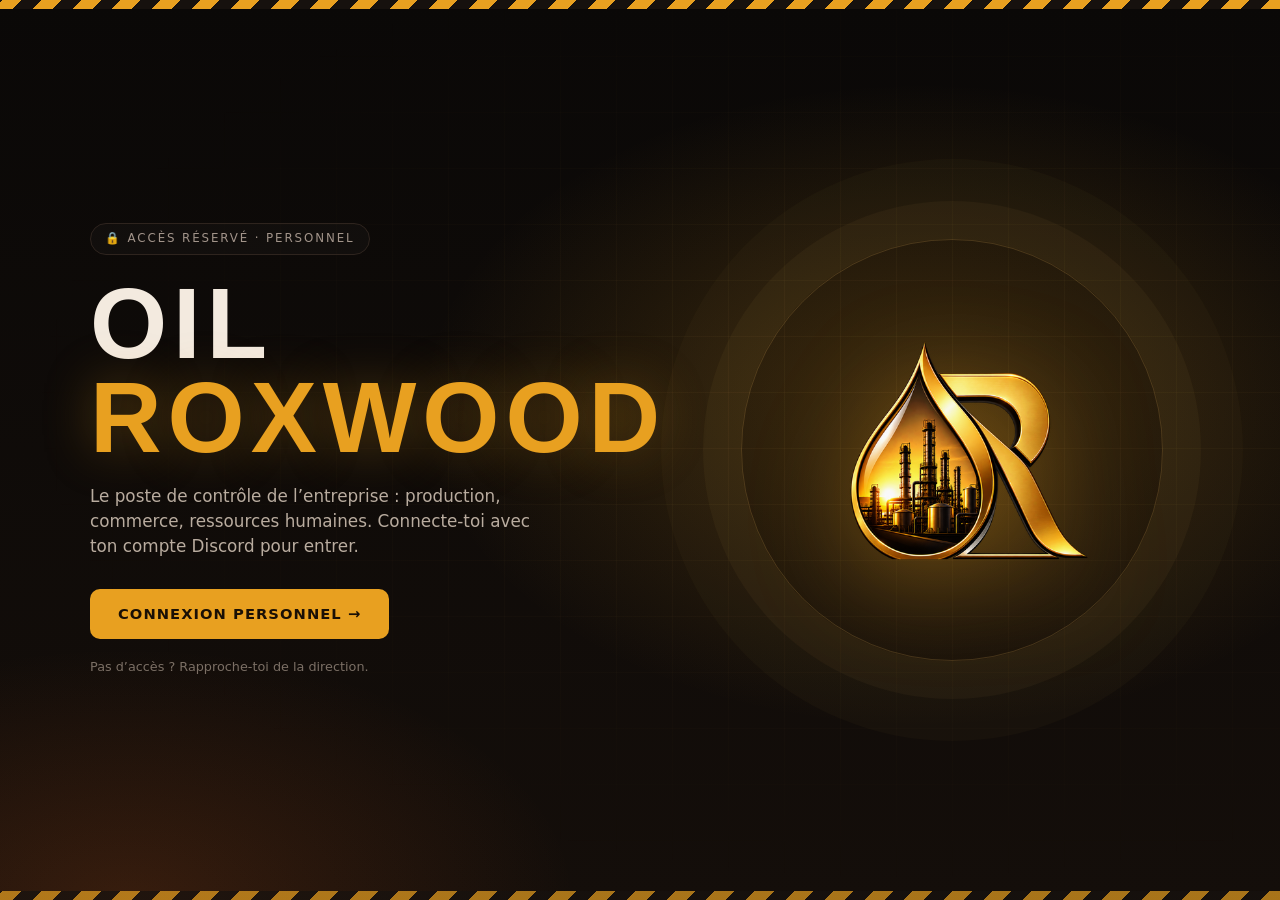
<file: index.html>
<!DOCTYPE html>
<html lang="fr">
<head>
<meta charset="UTF-8">
<meta name="viewport" content="width=device-width, initial-scale=1.0">
<title>Oil Roxwood — Accès réservé</title>
<meta name="robots" content="noindex, nofollow">
<meta name="theme-color" content="#0D0A08">
<link rel="icon" type="image/png" href="assets/favicon.png?v=2">
<link rel="apple-touch-icon" href="assets/apple-touch-icon.png?v=2">
<link rel="manifest" href="manifest.webmanifest">
<link rel="stylesheet" href="assets/roxwood-portail.css?v=1">
<style>
:root{--bg:#0D0A08;--line:#2E241E;--ink:#F3EADF;--muted:#A2948A;--gold:#E8A020;--gold2:#F7C463}
*{box-sizing:border-box;margin:0;padding:0}
html,body{height:100%}
body{color:var(--ink);font:16px/1.5 "Segoe UI",system-ui,Arial,sans-serif;overflow:hidden;position:relative;background:#0a0807}
.cond{font-family:"Bahnschrift Condensed","Arial Narrow",Impact,sans-serif;text-transform:uppercase;letter-spacing:.06em}
.btn{display:inline-flex;align-items:center;justify-content:center;gap:10px;background:var(--gold);color:#1a1005;text-decoration:none;font-weight:800;letter-spacing:.07em;text-transform:uppercase;font-size:.92rem;padding:14px 28px;border-radius:10px;transition:transform .15s,background .15s,box-shadow .15s}
.btn:hover{background:var(--gold2);transform:translateY(-2px);box-shadow:0 10px 30px rgba(232,160,32,.35)}
.btn:focus-visible{outline:2px solid var(--gold2);outline-offset:3px}
.bg{position:absolute;inset:0;background:
 radial-gradient(ellipse 60% 55% at 72% 45%,rgba(232,160,32,.22),transparent 65%),
 radial-gradient(ellipse 50% 40% at 10% 100%,rgba(240,106,32,.16),transparent 70%),
 linear-gradient(180deg,#0a0807,#140e0a)}
.grid{position:absolute;inset:0;background-image:linear-gradient(rgba(247,196,99,.05) 1px,transparent 1px),linear-gradient(90deg,rgba(247,196,99,.05) 1px,transparent 1px);background-size:56px 56px;-webkit-mask-image:radial-gradient(ellipse at 70% 45%,#000 0%,transparent 70%);mask-image:radial-gradient(ellipse at 70% 45%,#000 0%,transparent 70%)}
.stripe{position:absolute;left:0;right:0;top:0;height:9px;background:repeating-linear-gradient(-45deg,#E8A020 0 14px,#16110e 14px 28px)}
.stripe.b{top:auto;bottom:0;opacity:.7}
.wrap{position:relative;z-index:2;height:100%;display:grid;grid-template-columns:1.1fr .9fr;align-items:center;max-width:1180px;margin:0 auto;padding:0 40px;gap:40px}
.tag{display:inline-flex;gap:8px;align-items:center;padding:6px 14px;border:1px solid var(--line);border-radius:99px;color:var(--muted);font-size:.74rem;letter-spacing:.16em;text-transform:uppercase;background:rgba(255,255,255,.02)}
h1{font-size:clamp(3.2rem,8vw,6.2rem);line-height:.95;margin:22px 0 18px}
h1 b{display:block;color:var(--gold);text-shadow:0 0 50px rgba(232,160,32,.35)}
p{color:#b9ac9f;font-size:1.05rem;max-width:460px;margin-bottom:30px}
small{display:block;margin-top:18px;color:#7b6f65;font-size:.8rem}
.vis{display:grid;place-items:center;position:relative}
.vis:before{content:"";position:absolute;width:420px;height:420px;border-radius:50%;border:1px solid rgba(247,196,99,.18);box-shadow:0 0 0 38px rgba(247,196,99,.04),0 0 0 80px rgba(247,196,99,.025)}
.vis img{position:relative;width:min(340px,70%);filter:drop-shadow(0 20px 50px rgba(232,160,32,.35))}
@media(max-width:820px){.wrap{grid-template-columns:1fr;padding:0 24px;text-align:center;align-content:center;gap:10px}.vis{order:-1}.vis img{width:150px}.vis:before{display:none}p{margin-inline:auto}}
</style>
</head>
<body>
<div class="bg"></div><div class="grid"></div><div class="stripe"></div><div class="stripe b"></div>
<div class="wrap">
  <main class="txt">
    <span class="tag">🔒 Accès réservé · Personnel</span>
    <h1 class="cond">Oil<b>Roxwood</b></h1>
    <p>Le poste de contrôle de l’entreprise : production, commerce, ressources humaines. Connecte-toi avec ton compte Discord pour entrer.</p>
    <a class="btn" href="admin.html">Connexion personnel →</a>
    <small>Pas d’accès ? Rapproche-toi de la direction.</small>
  </main>
  <div class="vis"><img src="assets/logo.png?v=2" alt="Oil Roxwood"></div>
</div>
<script src="assets/roxwood-portail.js?v=1"></script>
</body>
</html>
</file>
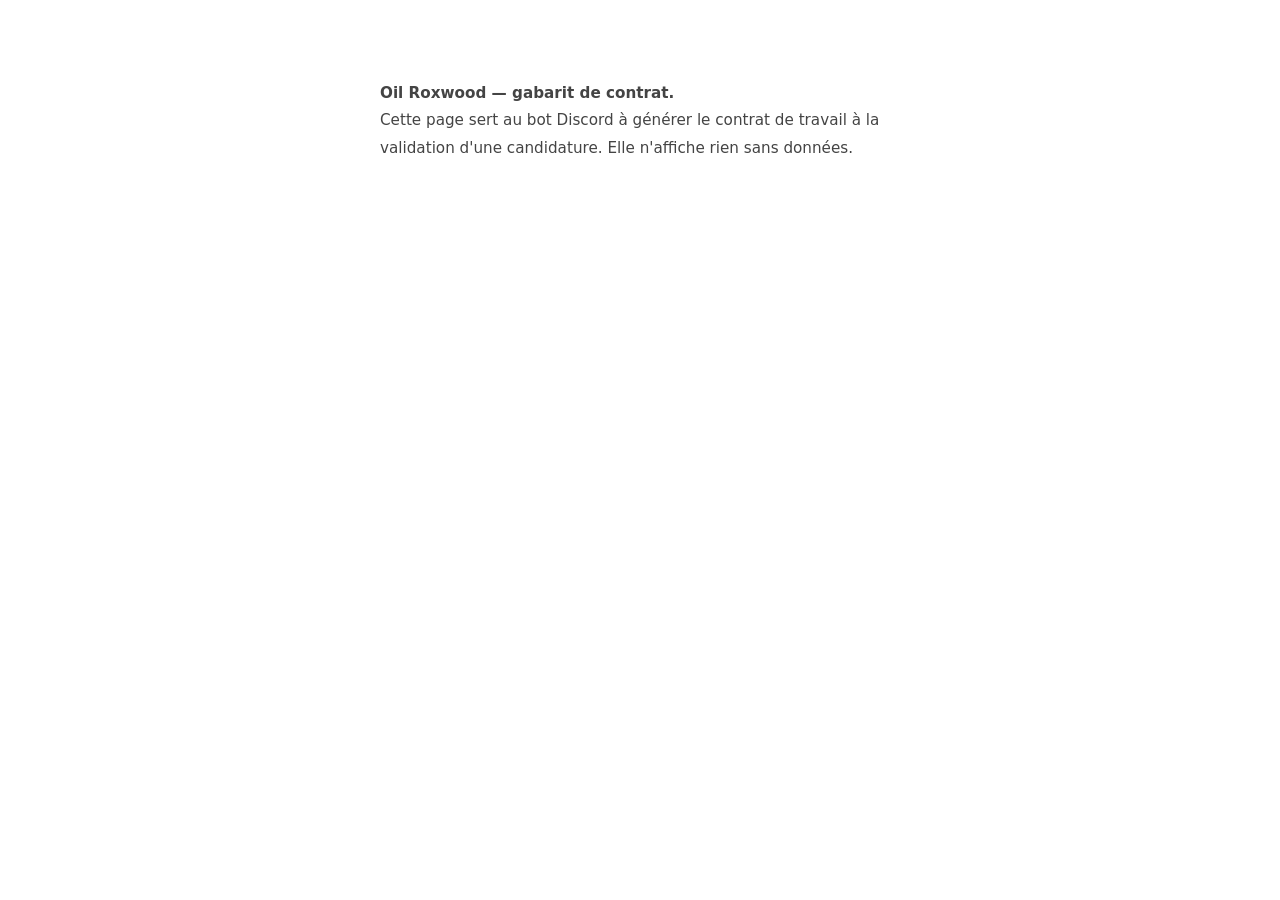
<file: contrat.html>
<!DOCTYPE html>
<html lang="fr">
<head>
<meta charset="UTF-8">
<meta name="viewport" content="width=device-width, initial-scale=1">
<meta name="robots" content="noindex">
<title>Contrat de travail — Oil Roxwood</title>
<!--
  PAGE-GABARIT POUR LE BOT (validation finale d'une candidature, commande
  interne — pas une commande Discord visible).
  Le bot lit la fiche RH qu'il vient de créer, l'encode en base64 et ouvre :
      contrat.html#<base64 de {"nom":..,"idU":..,"tel":..,"arrivee":"AAAA-MM-JJ","grade":..}>
  puis capture la page en image (Playwright) et la joint au message Discord,
  à côté du bouton de signature. Même principe que facture.html.

  Le document lui-même (modèle Wellington & Marley, 8 articles, remplissage automatique)
  vit dans assets/contrat-modele.js : c'est aussi lui que le bouton 📄 de la fiche RH
  (admin.html) appelle, donc les deux produisent un contrat identique.
-->
<link href="https://fonts.googleapis.com/css2?family=EB+Garamond:wght@400;700&family=Dancing+Script:wght@700&display=swap" rel="stylesheet">
<style>
  *{box-sizing:border-box}
  body{margin:0;background:#fff}
  .vide{max-width:560px;margin:80px auto;font-family:system-ui,sans-serif;font-size:.95rem;color:#444;line-height:1.8;padding:0 20px}
</style>
</head>
<body>
<div id="zone"><div class="vide"><b>Oil Roxwood — gabarit de contrat.</b><br>
Cette page sert au bot Discord à générer le contrat de travail à la validation d'une candidature.
Elle n'affiche rien sans données.</div></div>
<script src="assets/contrat-modele.js?v=1"></script>
<script>
(function(){
  const esc=x=>String(x==null?'':x).replace(/[<>&"]/g,c=>({'<':'&lt;','>':'&gt;','&':'&amp;','"':'&quot;'}[c]));
  let brut=location.hash.slice(1);
  if(!brut) return;
  try{
    // accepte base64 standard ET base64url ; décodage UTF-8 propre
    brut=brut.replace(/-/g,'+').replace(/_/g,'/');
    while(brut.length%4) brut+='=';
    const octets=Uint8Array.from(atob(brut),c=>c.charCodeAt(0));
    const r=JSON.parse(new TextDecoder('utf-8').decode(octets));
    document.title='Contrat de travail — '+String(r.nom||'').trim();
    document.getElementById('zone').innerHTML=window.contratModeleHTML(r);
    // le bot attend l'élément #pret ; on attend aussi les polices et les images avant de le déclarer prêt
    const fin=()=>{ const p=document.getElementById('pret'); if(p) p.setAttribute('data-pret','1'); };
    (document.fonts&&document.fonts.ready?document.fonts.ready:Promise.resolve()).then(()=>setTimeout(fin,300));
  }catch(e){
    document.getElementById('zone').innerHTML='<div class="vide" id="erreur"><b>Données illisibles.</b><br>'+esc(e.message)+'</div>';
  }
})();
</script>
</body>
</html>
</file>
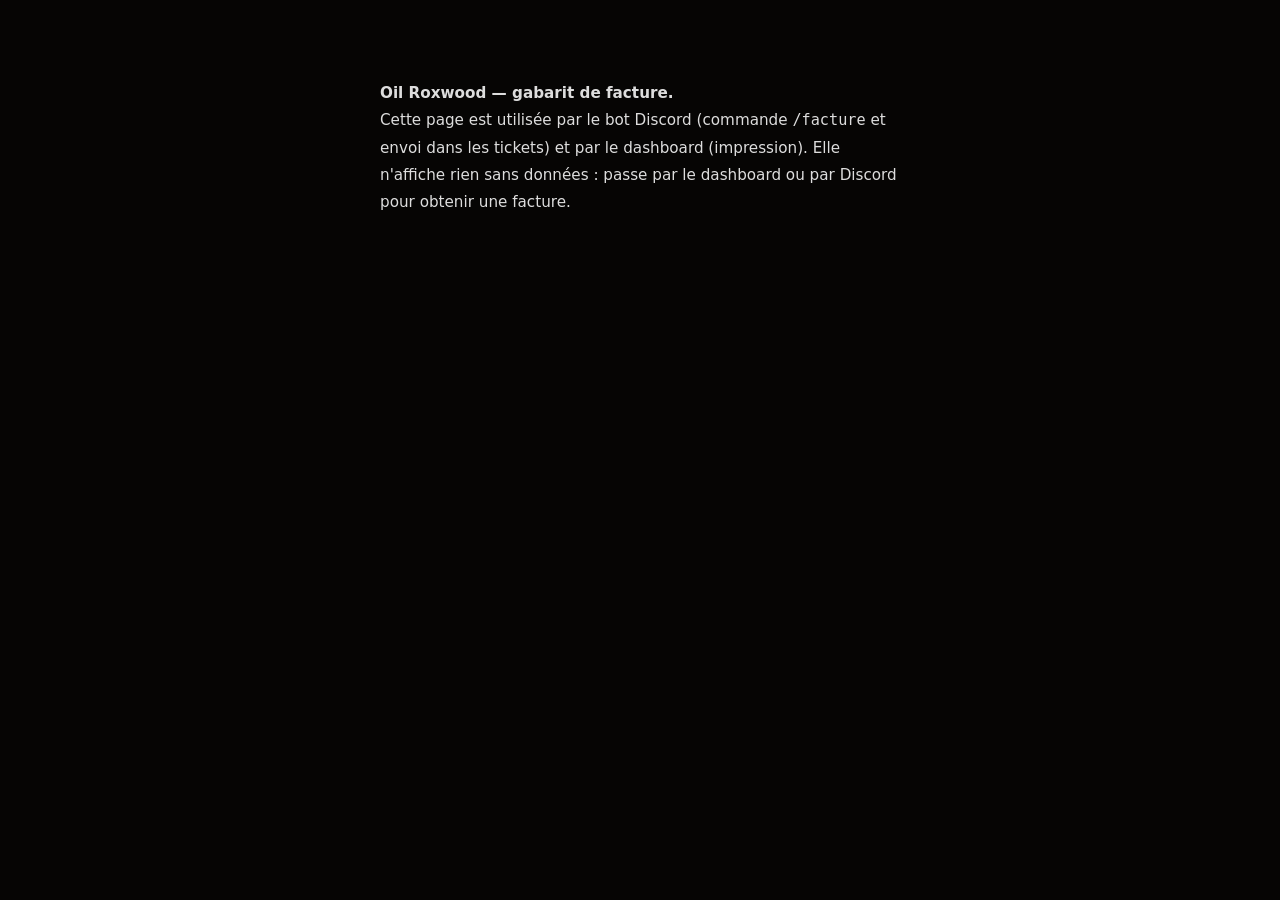
<file: facture.html>
<!DOCTYPE html>
<html lang="fr">
<head>
<meta charset="UTF-8">
<meta name="viewport" content="width=device-width, initial-scale=1">
<meta name="robots" content="noindex">
<title>Facture — Oil Roxwood</title>
<!--
  PAGE-GABARIT DE LA FACTURE — une seule source pour :
    · le bot Discord  (commande /facture et envoi dans le ticket) : il ouvre facture.html#<base64url de {"f": facture, "c": client}>
      puis en fait une image (PNG) ;
    · le dashboard    (bouton 🖨️) : il ouvre facture.html?imprimer=1#<même charge> ; la page lance l'impression d'elle-même.
  Aucune donnée n'est stockée ici : la page ne fait que dessiner ce qu'on lui donne. Sans données (#), elle explique à quoi elle sert.
  Le bot attend l'apparition de #pret (polices et images chargées) avant de la photographier.
-->
<link rel="preconnect" href="https://fonts.googleapis.com">
<link rel="preconnect" href="https://fonts.gstatic.com" crossorigin>
<link href="https://fonts.googleapis.com/css2?family=Montserrat:wght@400;500;600;700;800;900&family=Cinzel:wght@600;700;800&family=Great+Vibes&display=swap" rel="stylesheet">
<style>
  :root{
    --or:#e8b04a; --or-clair:#f9d98a; --or-fonce:#b8802a; --texte:#f4ecdd; --doux:#bdb3a2;
    --or-metal:linear-gradient(180deg,#fbe3a0 0%,#f0bd55 38%,#d8a23a 70%,#b8802a 100%);
    --fond:#060504; --carte:#0e0b07;
  }
  *{box-sizing:border-box}
  html,body{margin:0;background:var(--fond);-webkit-print-color-adjust:exact;print-color-adjust:exact}
  body{font-family:'Montserrat','Segoe UI',system-ui,sans-serif;color:var(--texte)}

  .inv{position:relative;width:860px;min-height:1290px;margin:0 auto;display:flex;flex-direction:column;overflow:hidden;
    background:radial-gradient(90% 40% at 70% 36%,#1d140a 0%,transparent 70%),linear-gradient(180deg,#0a0805 0%,#060504 50%,#090705 100%)}

  /* ---------- bandeau du haut et bande du bas : images du modèle (partie fixe de la facture) ---------- */
  .entete{display:block;width:100%;height:auto;flex:none}
  .pied{display:block;width:100%;height:auto;flex:none;margin-top:22px}

  /* ---------- titre + coordonnées ---------- */
  .titre{display:flex;justify-content:space-between;align-items:center;padding:26px 46px 4px}
  .titre h1{margin:0;font-size:64px;line-height:1;font-weight:900;letter-spacing:.015em;color:#fff;text-transform:uppercase}
  .titre .num{margin-top:10px;font-size:34px;font-weight:800;letter-spacing:.05em;color:var(--or)}
  .titre .date{margin-top:6px;font-size:17px;color:var(--texte)}
  .coords{border-left:1px solid rgba(232,176,74,.45);padding-left:30px;display:grid;gap:15px;min-width:290px}
  .coords div{display:flex;align-items:center;gap:16px;font-size:15px;line-height:1.35}
  .ico{flex:none;width:30px;height:30px;stroke:var(--or);fill:none;stroke-width:1.6;stroke-linecap:round;stroke-linejoin:round}

  /* ---------- facturé à ---------- */
  .client{margin:18px 38px 0;display:flex;align-items:center;gap:22px;padding:14px 26px;border-radius:16px;
    border:1.5px solid var(--or);background:linear-gradient(135deg,#120e08,#0a0805)}
  .avatar{flex:none;width:62px;height:62px;border-radius:50%;background:var(--or-metal);display:grid;place-items:center}
  .avatar svg{width:38px;height:38px;fill:#1a1206}
  .client .sep{width:1px;align-self:stretch;background:rgba(232,176,74,.4)}
  .client .qui{display:grid;gap:3px;font-size:15px;color:var(--texte)}
  .client .qui small{font-size:12.5px;font-weight:800;letter-spacing:.08em;color:var(--or);text-transform:uppercase}
  .client .qui b{font-size:21px;font-weight:700;color:#fff}
  .client .qui span{color:var(--doux);font-size:13.5px}

  /* ---------- tableau ---------- */
  .tab{margin:20px 38px 0;border-radius:12px;overflow:hidden;border:1px solid var(--or-fonce)}
  table{width:100%;border-collapse:collapse;font-size:14.5px}
  thead th{background:var(--or-metal);color:#2a1a06;padding:12px 10px;text-align:center;font-size:13px;font-weight:800;letter-spacing:.03em;text-transform:uppercase}
  tbody td{background:#fff;color:#1e1a14;padding:13px 10px;text-align:center;border-left:1px solid #e6dcc8}
  tbody td:first-child{border-left:0}
  tbody td.ttc{font-weight:800;color:#c4811a;font-size:17px}
  tbody tr+tr td{border-top:1px solid #e6dcc8}
  tbody td.desc{text-align:center}

  /* ---------- totaux + décor ---------- */
  .mid{display:flex;margin:20px 36px 0 0;align-items:stretch;min-height:230px}
  .deco{position:relative;flex:1;overflow:hidden}
  .deco img{position:absolute;inset:0;width:100%;height:100%;object-fit:cover;object-position:0 100%}
  .deco::after{content:"";position:absolute;inset:0;background:linear-gradient(180deg,#080604 0,rgba(8,6,4,0) 26%),linear-gradient(90deg,rgba(8,6,4,0) 62%,#080604 100%)}
  .tot{width:416px;flex:none;border:1.5px solid var(--or);border-radius:16px;overflow:hidden;background:linear-gradient(145deg,#120e08,#0a0805);align-self:flex-start;position:relative;z-index:2;box-shadow:0 10px 40px rgba(0,0,0,.6)}
  .tot .l{display:flex;justify-content:space-between;align-items:center;padding:13px 24px;font-size:16px;border-bottom:1px solid rgba(232,176,74,.35)}
  .tot .l span:last-child{font-weight:500}
  .tot .ttc{display:flex;justify-content:space-between;align-items:center;padding:16px 24px;background:var(--or-metal);color:#1a1206;border-bottom:0}
  .tot .ttc span:first-child{font-size:18px;font-weight:700}
  .tot .ttc span:last-child{font-size:30px;font-weight:900}

  .postop{margin:22px 38px 0;display:flex;align-items:center;gap:16px;padding:14px 22px;border-radius:12px;border:1px solid var(--or-fonce);background:#120e08;font-size:14px}
  .postop img{height:44px}
  .postop small{display:block;margin-top:2px;color:var(--doux);font-size:12px}

  /* ---------- infos + signature ---------- */
  .infos{margin:auto 38px 0;padding-top:24px;display:flex;align-items:stretch}
  .info{flex:1;display:flex;flex-direction:column;gap:10px;align-items:flex-start;padding:0 16px;border-left:1px solid rgba(232,176,74,.3);font-size:12px;line-height:1.45;color:var(--doux)}
  .info:first-child{padding-left:0;border-left:0}
  .info .rond{flex:none;width:52px;height:52px;border-radius:50%;border:1.5px solid var(--or);display:grid;place-items:center}
  .info .rond .ico{width:26px;height:26px}
  .info b{display:block;margin-bottom:3px;color:#fff;font-size:13px}
  .sig{flex:none;width:236px;padding:0 0 0 20px;border-left:1px solid rgba(232,176,74,.3);font-size:13px;color:var(--texte)}
  .sig .script{display:block;margin:4px 0 0;font-family:'Great Vibes','Segoe Script','Brush Script MT',cursive;font-size:40px;line-height:1.1;color:var(--or);transform:rotate(-4deg);transform-origin:left}
  .sig .ligne{margin-top:4px;padding-top:7px;border-top:1px solid var(--or);color:var(--texte);text-align:center;font-size:13px}

  .vide{max-width:560px;margin:80px auto;font-size:.95rem;color:#ddd;line-height:1.8;padding:0 20px;font-family:'Segoe UI',system-ui,sans-serif}

  /* ---------- impression : A4 pleine page, sans marges ---------- */
  @page{size:A4;margin:0}
  @media print{ html,body{background:var(--fond)} }
</style>
</head>
<body>
<div id="zone"><div class="vide"><b>Oil Roxwood — gabarit de facture.</b><br>
Cette page est utilisée par le bot Discord (commande <code>/facture</code> et envoi dans les tickets) et par le dashboard
(impression). Elle n'affiche rien sans données : passe par le dashboard ou par Discord pour obtenir une facture.</div></div>
<script>
(function(){
  const SOCIETE={nom:'OIL ROXWOOD',tel:'986',rib:'20076',lieu:'Roxwood County — San Andreas'};
  const esc=x=>String(x==null?'':x).replace(/[<>&"]/g,c=>({'<':'&lt;','>':'&gt;','&':'&amp;','"':'&quot;'}[c]));
  const nn=x=>{const v=parseFloat(x);return isNaN(v)?0:v;};
  const fmt=n=>Number(n||0).toLocaleString('fr-FR');
  const frDate=d=>{const t=new Date(d);return isNaN(t)?esc(d):t.toLocaleDateString('fr-FR',{day:'2-digit',month:'2-digit',year:'numeric'});};

  const I={ // icônes en traits fins
    pin:'<svg class="ico" viewBox="0 0 24 24"><path d="M12 21s-7-6.2-7-11.2A7 7 0 0 1 19 9.8C19 14.8 12 21 12 21z"/><circle cx="12" cy="9.8" r="2.6"/></svg>',
    tel:'<svg class="ico" viewBox="0 0 24 24"><path d="M5 4h3.5l1.8 4.6-2.2 1.4a11 11 0 0 0 5.9 5.9l1.4-2.2L20 15.5V19a2 2 0 0 1-2.2 2A16 16 0 0 1 3 6.2 2 2 0 0 1 5 4z"/></svg>',
    banque:'<svg class="ico" viewBox="0 0 24 24"><path d="M3 9.5 12 4l9 5.5M5 10v8M9.5 10v8M14.5 10v8M19 10v8M3 20h18M3 9.5h18"/></svg>',
    doc:'<svg class="ico" viewBox="0 0 24 24"><path d="M6 3h8l4 4v14H6z"/><path d="M14 3v4h4M9 12h6M9 15.5h6M9 8.5h3"/></svg>',
    carte:'<svg class="ico" viewBox="0 0 24 24"><rect x="3" y="6" width="18" height="12" rx="2"/><path d="M3 10.5h18M6.5 15h4"/></svg>',
    camion:'<svg class="ico" viewBox="0 0 24 24"><path d="M3 7h11v9H3zM14 10h4l3 3v3h-7z"/><circle cx="7" cy="17.5" r="1.8"/><circle cx="17" cy="17.5" r="1.8"/></svg>'
  };

  let brut=location.hash.slice(1);
  if(!brut) return;
  const imprimer=/(^|[?&])imprimer/.test(location.search);
  try{
    // accepte base64 standard ET base64url ; décodage UTF-8 propre
    brut=brut.replace(/-/g,'+').replace(/_/g,'/');
    while(brut.length%4) brut+='=';
    const octets=Uint8Array.from(atob(brut),c=>c.charCodeAt(0));
    const {f,c}=JSON.parse(new TextDecoder('utf-8').decode(octets));
    const cl=c||{adresse:'',tel:'',rib:''};
    let lignes=(f.lignes||[]).filter(l=>nn(l.qte)>0||nn(l.ht)>0);
    if(!lignes.length) lignes=(f.lignes||[]);
    const totHT=nn(f.ht)||lignes.reduce((a,l)=>a+nn(l.ht),0);
    const totTTC=nn(f.ttc)||lignes.reduce((a,l)=>a+nn(l.ttc),0);
    const poids=nn(f.poids)||lignes.reduce((a,l)=>a+nn(l.qte),0)*2;
    const taux=[...new Set(lignes.map(l=>(nn(l.tva)*100).toFixed(0)))];
    const libTva='Montant TVA'+(taux.length===1?' ('+taux[0]+' %)':'');
    document.title='Facture n°'+f.num+' — Oil Roxwood';

    const coordClient=[cl.tel?'Tél : '+esc(cl.tel):'',cl.rib?'RIB : '+esc(cl.rib):''].filter(Boolean).join(' · ');
    const lignesHTML=lignes.map(l=>`<tr>
      <td>${esc(l.ref||'—')}</td><td class="desc">${esc(l.desc)}</td><td>${fmt(nn(l.qte))}</td><td>${fmt(l.pu)} $</td>
      <td>${fmt(Math.round(nn(l.ht)))} $</td><td>${(nn(l.tva)*100).toFixed(0)} %</td><td class="ttc">${fmt(Math.round(nn(l.ttc)))} $</td></tr>`).join('')
      +(f.offert?`<tr><td>OFFERT</td><td class="desc">Bidons d'essence offerts</td><td>${esc(f.offert)}</td><td>0 $</td><td>0 $</td><td>—</td><td class="ttc">0 $</td></tr>`:'');

    document.getElementById('zone').innerHTML=`<div class="inv">
      <img class="entete" src="assets/facture-entete.jpg" alt="Oil Roxwood — Roxwood County, San Andreas">

      <div class="titre">
        <div><h1>Facture</h1><div class="num">N° ${esc(f.num)}</div><div class="date">Date : ${frDate(f.date)}</div></div>
        <div class="coords">
          <div>${I.pin}<span>Roxwood County<br>San Andreas</span></div>
          <div>${I.tel}<span>+ ${esc(SOCIETE.tel)}</span></div>
          <div>${I.banque}<span>RIB : ${esc(SOCIETE.rib)}</span></div>
        </div>
      </div>

      <div class="client">
        <div class="avatar"><svg viewBox="0 0 24 24"><circle cx="12" cy="8" r="4.2"/><path d="M4 21c0-4.4 3.6-7 8-7s8 2.6 8 7z"/></svg></div>
        <div class="sep"></div>
        <div class="qui"><small>Facturé à :</small><b>${esc(f.client)}</b>${cl.adresse?`<span>${esc(cl.adresse)}</span>`:''}${coordClient?`<span>${coordClient}</span>`:''}</div>
      </div>

      <div class="tab"><table>
        <thead><tr><th>Référence</th><th>Description</th><th>Qté</th><th>PU HT</th><th>Total HT</th><th>TVA</th><th>Total TTC</th></tr></thead>
        <tbody>${lignesHTML}</tbody>
      </table></div>

      <div class="mid">
        <div class="deco"><img src="assets/facture-nuit.jpg" alt=""></div>
        <div class="tot">
          <div class="l"><span>Total Hors Taxes</span><span>${fmt(Math.round(totHT))} $</span></div>
          <div class="l"><span>${libTva}</span><span>${fmt(Math.round(totTTC-totHT))} $</span></div>
          ${poids?`<div class="l"><span>Poids total de la livraison</span><span>${fmt(poids)} kg</span></div>`:''}
          <div class="l ttc"><span>Total TTC en Dollars</span><span>${fmt(Math.round(totTTC))} $</span></div>
        </div>
      </div>

      ${f.postop?`<div class="postop"><img src="assets/postop.png" alt="Post OP"><span><b>Livraison assurée par Post OP</b><small>Service de livraison partenaire — sans frais supplémentaires.</small></span></div>`:''}

      <div class="infos">
        <div class="info"><span class="rond">${I.doc}</span><span><b>Conditions de paiement</b>Paiement à réception de la facture.</span></div>
        <div class="info"><span class="rond">${I.carte}</span><span><b>Modes acceptés</b>Virement bancaire, TPE.</span></div>
        <div class="info"><span class="rond">${I.camion}</span><span><b>Dossier suivi par</b>${esc(f.emetteur||'Service commercial')}</span></div>
        <div class="sig">Pour OIL Roxwood,<br>La Direction<span class="script">Stella Collins</span><div class="ligne">Stella Collins — Patron</div></div>
      </div>

      <img class="pied" src="assets/facture-pied.jpg" alt="Oil Roxwood — Merci de votre confiance">
    </div>`;

    // « prêt » = polices ET images chargées : c'est ce que le bot attend avant de photographier la page,
    // et ce que l'impression attend avant de s'ouvrir.
    const inv=document.querySelector('#zone .inv');
    const images=[...inv.querySelectorAll('img')].map(i=>i.complete?Promise.resolve():new Promise(r=>{i.onload=i.onerror=r;}));
    const polices=document.fonts&&document.fonts.ready?document.fonts.ready:Promise.resolve();
    // impression : la facture est réduite pour tenir sur UNE page A4 (793 x 1122 px à 96 dpi) ; si elle est vraiment
    // très longue, elle déborde sur une deuxième page plutôt que de devenir illisible.
    const A4L=790, A4H=1108;                                  // un peu moins que 793 x 1122 : marge contre les arrondis du navigateur
    window.addEventListener('beforeprint',()=>{
      inv.style.zoom=''; inv.style.minHeight='';
      const h=inv.offsetHeight, w=inv.offsetWidth;
      const z=Math.max(.62,Math.min(A4L/w,A4H/h));
      inv.style.zoom=z; inv.style.minHeight=Math.floor(A4H/z)+'px';
    });
    window.addEventListener('afterprint',()=>{ inv.style.zoom=''; inv.style.minHeight=''; });
    Promise.race([Promise.all([polices,...images]),new Promise(r=>setTimeout(r,6000))]).then(()=>{
      inv.id='pret';
      if(imprimer) setTimeout(()=>window.print(),350);
    });
  }catch(e){
    document.getElementById('zone').innerHTML='<div class="vide" id="erreur"><b>Données illisibles.</b><br>'+esc(e.message)+'</div>';
  }
})();
</script>
</body>
</html>
</file>
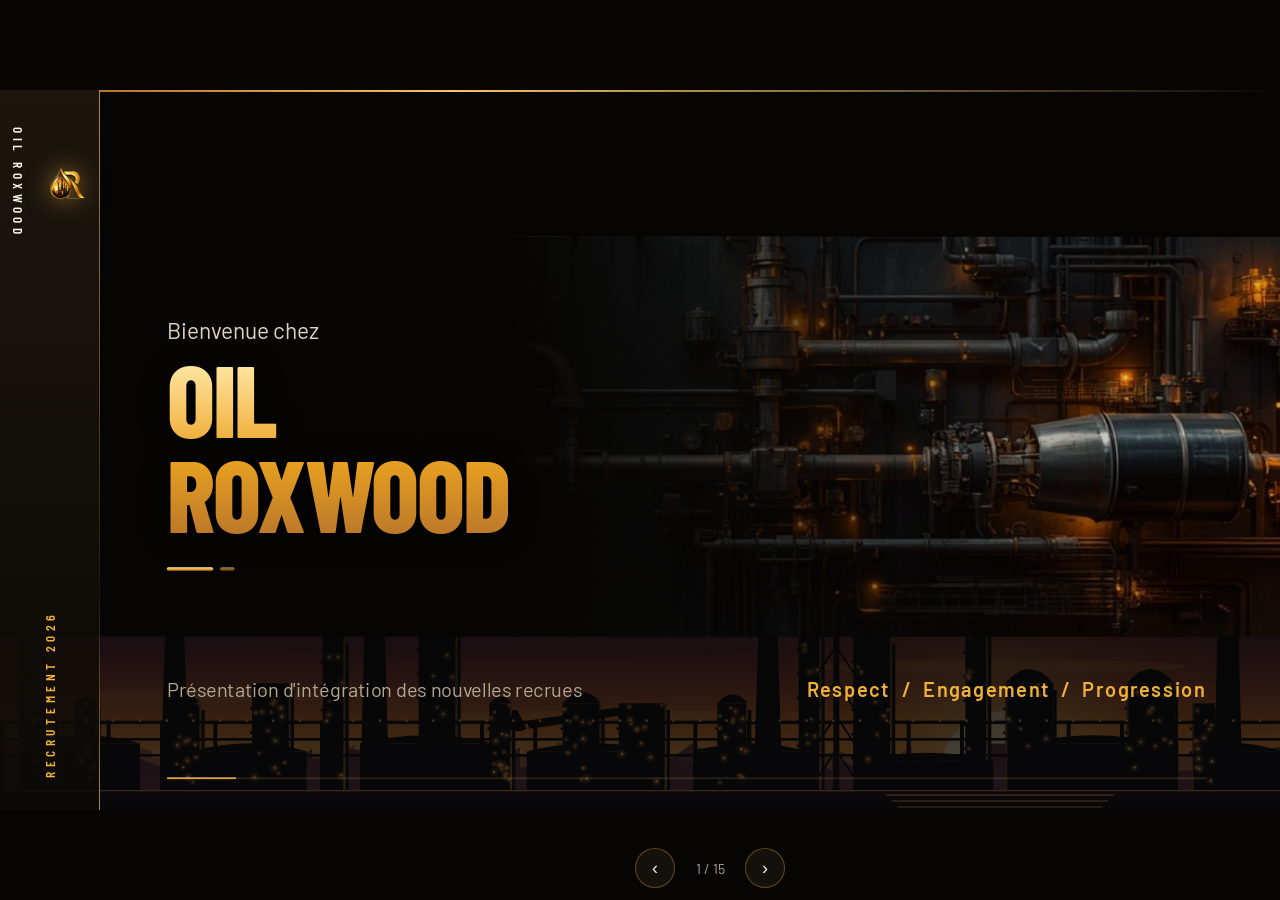
<file: integration.html>
<!DOCTYPE html>
<html lang="fr">
<head>
<meta charset="utf-8">
<meta name="viewport" content="width=device-width, initial-scale=1">
<meta name="robots" content="noindex">
<title>Oil Roxwood — Intégration 2026 (industriel)</title>
<link rel="preconnect" href="https://fonts.googleapis.com">
<link rel="preconnect" href="https://fonts.gstatic.com" crossorigin>
<link href="https://fonts.googleapis.com/css2?family=Barlow+Condensed:wght@600;800&family=Barlow:wght@400;500;600;700&display=swap" rel="stylesheet">
<style>
:root{--bg:#1F2226;--panel:#2A2E33;--panel-2:#353A40;--line:#434950;--accent:#FF8A1F;--accent-2:#C8651A;--g1:#8A8F96;--g1-text:#15171A;--g2:#5E4A30;--g3:#9A5418;--g4:#FFB81C;--on-g:#FFFFFF;--text:#EDEDED;--muted:#A9AEB5;--body:#D2D5D9;--strong:#FFFFFF;--font:'Barlow','Segoe UI',Arial,sans-serif;--font-head:'Barlow Condensed','Arial Narrow',Arial,sans-serif;--tt:uppercase;--h2:100px;--hw:800;--h3:40px;--h3w:700;--r:4px;--r-sm:2px;--hero-fade:linear-gradient(90deg,var(--bg) 0%,var(--bg) 42%,color-mix(in srgb,var(--bg) 70%,transparent) 58%,transparent 85%);}

*{box-sizing:border-box;margin:0;padding:0}
html,body{height:100%;background:var(--bg);color:var(--text);font-family:var(--font);overflow:hidden}
img{max-width:100%;display:block}

.viewport{position:fixed;inset:0;display:flex;align-items:center;justify-content:center}
.stage{width:1920px;height:1080px;position:relative;transform-origin:center center;flex:none}
.slide{position:absolute;inset:0;padding:0 110px;display:none;background:var(--bg)}
.slide.active{display:block;animation:in .35s ease-out}
@keyframes in{from{opacity:0}to{opacity:1}}
@media (prefers-reduced-motion:reduce){.slide.active{animation:none}}

/* chrome */
.top{position:absolute;left:110px;right:110px;top:50px;display:flex;justify-content:space-between;align-items:center;font-size:24px;letter-spacing:.28em;color:var(--muted);padding-bottom:22px;border-bottom:1px solid var(--line)}
.logo{position:absolute;right:92px;bottom:72px;width:84px}
.pipe{position:absolute;left:110px;right:110px;bottom:40px;height:6px;border-radius:3px;background:var(--panel-2);overflow:hidden}
.pipe i{display:block;height:100%;background:var(--accent);transition:width .4s ease}

.body{position:absolute;left:110px;right:110px;top:190px;bottom:110px}
.head{display:flex;align-items:center;gap:44px;margin-bottom:56px}
.mark{display:flex;gap:12px;flex:none}
.mark b{height:52px;width:130px;border-radius:26px;background:var(--accent)}
.mark b+b{width:52px}
h2{font-family:var(--font-head);text-transform:var(--tt);font-size:var(--h2);font-weight:var(--hw);line-height:1.05;letter-spacing:-.01em}
.sub{font-size:30px;color:var(--muted);margin-top:10px}
.hl{color:var(--accent);font-weight:600}

.card{background:var(--panel);border-radius:var(--r);padding:44px 50px}
.card h3{font-family:var(--font-head);font-size:var(--h3);font-weight:var(--h3w);margin-bottom:18px}
.card h3::before{content:"";display:block;width:90px;height:4px;background:var(--accent);margin-bottom:22px}
.card p,.card li{font-size:28px;line-height:1.6;color:var(--body)}
.card ul{list-style:none}
.card li{padding-left:34px;position:relative}
.card li::before{content:"";position:absolute;left:0;top:.62em;width:14px;height:14px;border-radius:50%;background:var(--accent)}
.cols{display:grid;gap:48px}
.comm .card{padding:34px 44px}.comm .card h3{margin-bottom:10px}.comm .card h3::before{margin-bottom:16px}

table{width:100%;border-collapse:collapse;font-size:32px}
th{font-size:22px;font-weight:500;color:var(--muted);text-align:left;padding:18px 26px;background:var(--panel-2)}
td{padding:24px 26px;border-bottom:1px solid var(--line);font-weight:500}
td.o{color:var(--accent);font-weight:700}
td:first-child{font-weight:600}

/* grade chips */
.g{display:inline-block;width:22px;height:22px;border-radius:6px;margin-right:18px;vertical-align:-2px}
.g1{background:var(--g1)}.g2{background:var(--g2)}.g3{background:var(--g3)}.g4{background:var(--g4)}

/* nav */
.nav{position:fixed;bottom:8px;left:50%;transform:translateX(-50%);background:var(--bg);padding:4px 10px;border-radius:30px;display:flex;gap:8px;align-items:center;z-index:5;font-size:14px;color:var(--muted)}
.nav button{width:40px;height:40px;border-radius:50%;border:1px solid var(--line);background:var(--panel);color:var(--text);font-size:18px;cursor:pointer}
.nav button:hover{border-color:var(--accent)}
.nav button:focus-visible{outline:2px solid var(--accent);outline-offset:2px}
.count{min-width:54px;text-align:center}
.slide::before{content:"";position:absolute;left:0;right:0;top:0;height:18px;background:repeating-linear-gradient(-45deg,#FFB81C 0 22px,#1F2226 22px 44px);z-index:2}
.mark b{border-radius:0!important;height:52px;width:60px!important;background:#FFB81C!important}.mark b+b{width:52px!important;background:var(--accent)!important}
.card{border-left:6px solid #FFB81C;border-radius:0 var(--r) var(--r) 0}.card h3::before{display:none}
.top{letter-spacing:.18em;font-family:var(--font-head);font-weight:600;font-size:26px}
/* ===== Nouvelle DA v3 : noir & or, rail latéral, raffinerie au coucher du soleil ===== */
:root{--bg:#060504;--panel:#14100b;--panel-2:#201910;--line:rgba(240,176,58,.22);--accent:#f0b03a;--accent-2:#d9922a;
--g1:#9aa0a8;--g2:#7a5428;--g3:#b0682a;--g4:#f7c463;--text:#f3ece0;--muted:#b3a68f;--body:#ddd3c1;--strong:#fff8ea;
--or:linear-gradient(180deg,#fff0b3 0%,#f7c463 32%,#e8a020 58%,#b8752a 100%);
--hero-fade:linear-gradient(90deg,#060504 0%,#060504 40%,rgba(6,5,4,.7) 58%,transparent 88%)}
.slide{padding:0;background:linear-gradient(180deg,#060504 0%,rgba(6,5,4,.95) 50%,rgba(6,5,4,.84) 80%,rgba(6,5,4,.7) 100%),url(assets/roxwood-refonte-raffinerie.svg) center bottom/100% 430px no-repeat,#060504}
.slide::before{left:150px;height:3px;background:linear-gradient(90deg,#b8752a,#f7c463 30%,transparent)}
/* rail latéral */
.top{left:0;right:auto;top:0;bottom:0;width:150px;flex-direction:column;justify-content:space-between;align-items:center;padding:56px 0 48px;border:0;letter-spacing:.34em;font-size:20px;background:linear-gradient(180deg,rgba(32,25,16,.85),rgba(12,9,6,.85));z-index:3}
.top::after{content:"";position:absolute;right:0;top:0;bottom:0;width:1px;height:auto;background:linear-gradient(180deg,#f7c463,rgba(240,176,58,.08) 70%,#f7c463)}
.top>span:first-child{writing-mode:vertical-rl;transform:rotate(180deg);color:var(--accent)}
.top>span:last-child{order:-1;flex-direction:column!important;gap:22px!important;color:var(--strong);writing-mode:vertical-rl;transform:none}
.top img{width:74px!important;margin:0;filter:drop-shadow(0 0 18px rgba(240,176,58,.55))}
.body{left:250px;right:110px;top:70px;bottom:100px;z-index:1}
.slide>div[style*="left:110px"]{left:250px!important}
.slide>div[style*="right:110px"]{right:110px!important}
.pipe{left:250px;right:110px;bottom:46px;height:3px;background:rgba(240,176,58,.14)}
.pipe i{background:var(--or);box-shadow:0 0 14px rgba(240,176,58,.7)}
.slide::after{content:attr(data-n);position:absolute;right:90px;top:30px;font:800 200px/1 var(--font-head);color:transparent;-webkit-text-stroke:2px rgba(240,176,58,.13);pointer-events:none;z-index:0}
.slide:first-child::after{display:none}
/* titres */
.head{display:block;margin-bottom:34px!important;position:relative;padding-top:22px}
.head .mark{position:absolute;top:0;left:0}.mark{flex-direction:row;gap:10px}
.mark b,.mark b+b{width:70px!important;height:5px!important;border-radius:3px!important;background:var(--or)!important}
.mark b+b{width:22px!important;opacity:.55}
h2,h1{background:var(--or);-webkit-background-clip:text;background-clip:text;color:transparent;filter:drop-shadow(0 4px 18px rgba(0,0,0,.6))}
h2{font-size:96px;letter-spacing:.01em;margin-top:6px}
.sub{color:var(--muted);font-size:32px;margin-top:6px;max-width:1300px}
.slide>div[style*="text-align:center"] .mark{position:static;justify-content:center;display:flex}
/* cartes */
.card{border:1px solid transparent!important;border-radius:22px!important;padding:44px 50px;
background:linear-gradient(155deg,rgba(32,25,16,.92),rgba(12,9,6,.92)) padding-box,linear-gradient(145deg,#f7c463,#5a3a14 40%,#d9b255 70%,#3d2a10) border-box!important;
box-shadow:0 24px 60px rgba(0,0,0,.6),inset 0 1px 0 rgba(255,225,150,.14);backdrop-filter:blur(6px)}
.card h3{color:var(--strong)}
.card li::before{background:var(--or);width:12px;height:12px}
.hl{color:#ffd77a;font-weight:600}
.cols{gap:36px}
th{background:#1c150c;color:var(--accent)}td{border-color:rgba(240,176,58,.15)}td.o{color:#ffd77a}
p[style*="font-size:90px"]{background:var(--or);-webkit-background-clip:text;background-clip:text;color:transparent!important}
p[style*="font-size:64px"]{color:#ffd77a!important}
div[style*="var(--g"]{border-radius:14px!important;box-shadow:0 10px 26px rgba(0,0,0,.45)}
.nav{background:transparent;left:calc(50% + 70px)}.nav button{background:#14100b;border-color:rgba(240,176,58,.35)}
.body[style*="top:"]{top:70px!important}
.body p,.body li{text-shadow:0 2px 10px rgba(0,0,0,.85)}
/* animations d'entrée en cascade */
@keyframes monte{from{opacity:0;transform:translateY(34px) scale(.985)}to{opacity:1;transform:none}}
@keyframes balaie{from{clip-path:inset(0 100% 0 0)}to{clip-path:inset(0 0 0 0)}}
.slide.active{animation:in .5s ease-out}
.slide.active .head{animation:monte .7s cubic-bezier(.2,.7,.2,1) both}
.slide.active h2{animation:balaie .9s cubic-bezier(.6,0,.2,1) .1s both}
.slide.active .body>*:not(.head),.slide.active .cols>*{animation:monte .8s cubic-bezier(.2,.7,.2,1) both}
.slide.active .body>*:nth-child(2){animation-delay:.25s}.slide.active .body>*:nth-child(3){animation-delay:.55s}.slide.active .body>*:nth-child(4){animation-delay:.7s}
.slide.active .cols>*:nth-child(1){animation-delay:.3s}.slide.active .cols>*:nth-child(2){animation-delay:.45s}.slide.active .cols>*:nth-child(3){animation-delay:.6s}.slide.active .cols>*:nth-child(4){animation-delay:.75s}
/* braises qui montent */
.stage::after{content:"";position:absolute;inset:0;pointer-events:none;z-index:4;background:radial-gradient(3px 3px at 20% 90%,#ffb347,transparent),radial-gradient(2px 2px at 45% 95%,#ffd77a,transparent),radial-gradient(3px 3px at 70% 92%,#ff9a2e,transparent),radial-gradient(2px 2px at 88% 97%,#ffd77a,transparent),radial-gradient(2px 2px at 33% 99%,#ffb347,transparent);background-size:100% 100%;animation:braise 9s linear infinite;opacity:.0}
@keyframes braise{0%{transform:translateY(0);opacity:0}15%{opacity:.8}100%{transform:translateY(-760px);opacity:0}}
@media (prefers-reduced-motion:reduce){.slide.active *{animation:none!important}.stage::after{display:none}}
</style>
</head>
<body>
<div class="viewport">
<div class="stage" id="stage">

<!-- 1 COUVERTURE -->
<section class="slide" data-n="01" data-title="Bienvenue">
  <div class="top"><span>RECRUTEMENT 2026</span><span style="display:flex;align-items:center;gap:18px"><img src="assets/logo.png" alt="" style="width:46px">OIL ROXWOOD</span></div>
  <div style="position:absolute;left:760px;right:0;top:220px;height:600px;background:url([data-uri]) center/cover"></div>
  <div style="position:absolute;left:0;right:0;top:220px;height:600px;background:var(--hero-fade)"></div>
  <div style="position:absolute;left:110px;top:340px">
    <p style="font-size:34px;color:var(--body);margin-bottom:10px">Bienvenue chez</p>
    <h1 style="font-family:var(--font-head);text-transform:var(--tt);font-size:150px;font-weight:var(--hw);line-height:.95;letter-spacing:-.02em">OIL<br>ROXWOOD</h1>
    <div class="mark" style="margin-top:40px"><b></b><b></b></div>
  </div>
  <div style="position:absolute;left:110px;right:110px;top:880px;display:flex;justify-content:space-between;align-items:center">
    <p style="font-size:30px;color:var(--muted)">Présentation d'intégration des nouvelles recrues</p>
    <p style="font-size:30px;font-weight:600;color:var(--accent);letter-spacing:.08em">Respect &nbsp;/&nbsp; Engagement &nbsp;/&nbsp; Progression</p>
  </div>
</section>

<!-- 2 LE RUN -->
<section class="slide" data-n="02" data-title="Le run">
  <div class="top"><span>RECRUTEMENT 2026</span><span style="display:flex;align-items:center;gap:18px"><img src="assets/logo.png" alt="" style="width:46px">OIL ROXWOOD</span></div>
  <div class="body">
    <div class="head"><div class="mark"><b></b><b></b></div><div><h2>Le run</h2><p class="sub">Le cœur de notre activité : un cycle simple, efficace et répétable.</p></div></div>
    <div class="cols" style="grid-template-columns:1fr 1fr 1fr;align-items:stretch">
      <div class="card"><p style="font-size:90px;font-weight:800;color:var(--accent);line-height:1">1</p><h3 style="margin-top:20px">Récolter</h3><p>Tu collectes le pétrole brut sur le terrain. Chaque bidon compte.</p></div>
      <div class="card"><p style="font-size:90px;font-weight:800;color:var(--accent);line-height:1">2</p><h3 style="margin-top:20px">Transformer</h3><p>Le brut passe par la raffinerie pour devenir un produit fini.</p></div>
      <div class="card"><p style="font-size:90px;font-weight:800;color:var(--accent);line-height:1">3</p><h3 style="margin-top:20px">Vendre</h3><p>Le produit raffiné est écoulé sur le marché. Tu génères du chiffre pour toi et pour l'entreprise.</p></div>
    </div>
    <p style="font-size:34px;font-weight:600;margin-top:60px">Maîtrise ce cycle et tu maîtrises ta progression chez Oil Roxwood.</p>
  </div>
</section>

<!-- 3 STAGIAIRES -->
<section class="slide" data-n="03" data-title="Rôle des stagiaires">
  <div class="top"><span>RECRUTEMENT 2026</span><span style="display:flex;align-items:center;gap:18px"><img src="assets/logo.png" alt="" style="width:46px">OIL ROXWOOD</span></div>
  <div class="body">
    <div class="head"><div class="mark"><b></b><b></b></div><div><h2>Rôle des stagiaires</h2><p class="sub">Une étape provisoire, avec une échéance claire pour valider ton intégration.</p></div></div>
    <div class="card" style="border-left:10px solid var(--accent);border-radius:0 var(--r) var(--r) 0;padding:60px 70px">
      <p style="font-size:44px;line-height:1.55;color:var(--strong)">Le statut de stagiaire est un rôle provisoire, en attendant l'obtention du <span class="hl">permis C</span>.<br>
      Tu dois nous transmettre ton permis dans un délai de <span class="hl">deux semaines</span>.<br>
      À défaut, nous ne pourrons pas <span class="hl">poursuivre notre collaboration</span>.</p>
    </div>
    <p style="font-size:30px;color:var(--muted);margin-top:44px">Le permis C est la condition nécessaire pour poursuivre l'aventure avec nous et passer Intérimaire.</p>
  </div>
</section>

<!-- 4 GRADES & QUOTAS -->
<section class="slide" data-n="04" data-title="Grades et quotas">
  <div class="top"><span>RECRUTEMENT 2026</span><span style="display:flex;align-items:center;gap:18px"><img src="assets/logo.png" alt="" style="width:46px">OIL ROXWOOD</span></div>
  <div class="body">
    <div class="head"><div class="mark"><b></b><b></b></div><div><h2>Grades et quotas</h2><p class="sub">Chaque grade t'ouvre de nouveaux avantages. Les quotas sont hebdomadaires.</p></div></div>
    <div class="cols" style="grid-template-columns:1.25fr 1fr;align-items:start">
      <div style="display:flex;flex-direction:column;gap:22px">
        <div style="display:grid;grid-template-columns:1fr 200px 200px;font-size:22px;color:var(--muted);padding:0 30px"><span>Grade</span><span>Pour monter</span><span>Pour rester</span></div>
        <div style="display:grid;grid-template-columns:1fr 200px 200px;align-items:center;background:var(--g1);color:var(--g1-text);border-radius:var(--r-sm);padding:26px 30px;font-size:34px;font-weight:600"><span>Intérimaire</span><span>3 000</span><span>—</span></div>
        <div style="display:grid;grid-template-columns:1fr 200px 200px;align-items:center;background:var(--g2);color:var(--on-g);border-radius:var(--r-sm);padding:26px 30px;font-size:34px;font-weight:600"><span>Raffineur</span><span>5 000</span><span>3 000</span></div>
        <div style="display:grid;grid-template-columns:1fr 200px 200px;align-items:center;background:var(--g3);color:var(--on-g);border-radius:var(--r-sm);padding:26px 30px;font-size:34px;font-weight:600"><span>Confirmé</span><span>8 000</span><span>5 000</span></div>
        <div style="display:grid;grid-template-columns:1fr 200px 200px;align-items:center;background:var(--accent-2);color:var(--on-g);border-radius:var(--r-sm);padding:26px 30px;font-size:34px;font-weight:600"><span>Expert</span><span>10 000</span><span>6 500</span></div>
      </div>
      <div class="card" style="padding:36px 44px">
        <h3>Passer ou rester</h3>
        <p><b style="color:var(--strong)">1er chiffre</b> : quota pour monter au grade suivant.<br><b style="color:var(--strong)">2e chiffre</b> : minimum pour conserver ton grade actuel.</p>
        <p style="margin-top:18px">Atteins-le chaque semaine pour rester en poste.</p>
        <p style="margin-top:18px"><span class="hl">Tu peux sauter des grades.</span> Si tu atteins le quota d'un grade supérieur, tu y passes directement, sans étape intermédiaire.</p>
      </div>
    </div>
  </div>
</section>

<!-- 5 CE QUE DEBLOQUE TON GRADE -->
<section class="slide" data-n="05" data-title="Ce que débloque ton grade">
  <div class="top"><span>RECRUTEMENT 2026</span><span style="display:flex;align-items:center;gap:18px"><img src="assets/logo.png" alt="" style="width:46px">OIL ROXWOOD</span></div>
  <div class="body">
    <div class="head"><div class="mark"><b></b><b></b></div><div><h2>Ce que débloque ton grade</h2><p class="sub">Base de 10 $ par bidon, plus une prime qui augmente avec ton grade.</p></div></div>
    <table>
      <thead><tr><th>Grade</th><th>Prime</th><th>Total par bidon</th><th>Stockage max</th><th>Bidons &amp; repas offerts</th></tr></thead>
      <tbody>
        <tr><td><span class="g g1"></span>Intérimaire</td><td>1 $</td><td class="o">11 $</td><td>1 000 unités</td><td>20 / semaine</td></tr>
        <tr><td><span class="g g2"></span>Raffineur</td><td>1,50 $</td><td class="o">11,50 $</td><td>2 000 unités</td><td>20 / semaine</td></tr>
        <tr><td><span class="g g3"></span>Confirmé</td><td>2 $</td><td class="o">12 $</td><td>3 000 unités</td><td>20 / semaine</td></tr>
        <tr><td><span class="g g4"></span>Expert</td><td>2,50 $</td><td class="o">12,50 $</td><td>3 500 unités</td><td>25 / semaine</td></tr>
      </tbody>
    </table>
    <p style="font-size:30px;color:var(--muted);margin-top:44px">Travaille, progresse et maximise tes gains : plus tu montes, plus tu gagnes et plus tu peux stocker.</p>
  </div>
</section>

<!-- 6 PAIES & PRIMES -->
<section class="slide" data-n="06" data-title="Paies et primes">
  <div class="top"><span>RECRUTEMENT 2026</span><span style="display:flex;align-items:center;gap:18px"><img src="assets/logo.png" alt="" style="width:46px">OIL ROXWOOD</span></div>
  <div class="body">
    <div class="head"><div class="mark"><b></b><b></b></div><div><h2>Paies et primes</h2><p class="sub">Quand et comment tu es payé.</p></div></div>
    <div class="cols" style="grid-template-columns:1fr 1fr">
      <div class="card">
        <h3>Le lundi, entre 00 h et 16 h</h3>
        <p>Les paies, les primes et les montées de grade sont effectuées <span class="hl">uniquement le lundi</span>, entre 00 h et 16 h.</p>
        <p style="margin-top:24px">Inutile de demander avant cette période, ni avant la <span class="hl">publication des patrons</span> confirmant que c'est fait.</p>
      </div>
      <div class="card" style="box-shadow:inset 0 0 0 2px var(--accent-2)">
        <h3>Recruté entre vendredi et dimanche ?</h3>
        <p>Tu as fait ton quota mais pas reçu ta prime ? Pas d'inquiétude : la DOT (les impôts) nous oblige à compter <span class="hl">quatre jours de présence</span> avant le paiement.</p>
        <p style="margin-top:24px">On ne t'a pas oublié, tu seras <span class="hl">payé avec quelques jours de retard</span>.</p>
      </div>
    </div>
  </div>
</section>

<!-- 7 CLASSEMENT -->
<section class="slide" data-n="07" data-title="Le classement">
  <div class="top"><span>RECRUTEMENT 2026</span><span style="display:flex;align-items:center;gap:18px"><img src="assets/logo.png" alt="" style="width:46px">OIL ROXWOOD</span></div>
  <div class="body">
    <div class="head"><div class="mark"><b></b><b></b></div><div><h2>Le classement</h2><p class="sub">Top runners : récompenses chaque semaine.</p></div></div>
    <div class="cols" style="grid-template-columns:1.2fr 1fr;align-items:end">
      <div style="display:flex;align-items:flex-end;gap:26px;height:470px">
        <div style="flex:1;text-align:center"><p style="font-size:44px;font-weight:700;color:var(--accent);margin-bottom:16px">10 000 $</p><div style="height:230px;background:var(--g3);color:var(--on-g);border-radius:var(--r-sm) var(--r-sm) 0 0;display:flex;align-items:center;justify-content:center;font-size:80px;font-weight:800">2</div></div>
        <div style="flex:1;text-align:center"><p style="font-size:52px;font-weight:800;color:var(--accent);margin-bottom:16px">15 000 $</p><div style="height:310px;background:var(--accent-2);color:var(--on-g);border-radius:var(--r-sm) var(--r-sm) 0 0;display:flex;align-items:center;justify-content:center;font-size:100px;font-weight:800">1</div></div>
        <div style="flex:1;text-align:center"><p style="font-size:40px;font-weight:700;color:var(--accent);margin-bottom:16px">5 000 $</p><div style="height:160px;background:var(--g2);color:var(--on-g);border-radius:var(--r-sm) var(--r-sm) 0 0;display:flex;align-items:center;justify-content:center;font-size:70px;font-weight:800">3</div></div>
      </div>
      <div class="card">
        <h3>Comment ça marche</h3>
        <p>Chaque semaine, les 3 meilleurs runners sont récompensés.</p>
        <p style="margin-top:24px">Le classement se réinitialise <span class="hl">tous les lundis</span>.</p>
      </div>
    </div>
  </div>
</section>

<!-- 8 AVANTAGES -->
<section class="slide" data-n="08" data-title="Avantages employé">
  <div class="top"><span>RECRUTEMENT 2026</span><span style="display:flex;align-items:center;gap:18px"><img src="assets/logo.png" alt="" style="width:46px">OIL ROXWOOD</span></div>
  <div class="body">
    <div class="head"><div class="mark"><b></b><b></b></div><div><h2>Avantages employé</h2><p class="sub">Des avantages concrets dès ton premier jour.</p></div></div>
    <div class="cols" style="grid-template-columns:1fr 1fr 1fr;gap:36px">
      <div class="card">
        <h3>Contrat garage</h3>
        <p>Partenariat avec <b style="color:var(--strong)">Sandy Repair</b>, <b style="color:var(--strong)">Cayo Garage</b> et <b style="color:var(--strong)">Paleto Garage</b>.</p>
        <p style="margin-top:20px">Réparations pro et perso incluses.</p>
      </div>
      <div class="card">
        <h3>Carburant à tarif employé</h3>
        <p>Bidon d'essence à <span class="hl">120 $</span> au lieu de 180 $.</p>
        <p style="margin-top:20px">Jusqu'à 50 bidons par semaine (soit 6 000 $). Au-delà, le tarif citoyen de 180 $ s'applique.</p>
      </div>
      <div class="card">
        <h3>Bidons &amp; repas offerts</h3>
        <p>20 par semaine d'Intérimaire à Confirmé, <span class="hl">25</span> pour Expert.</p>
        <p style="margin-top:20px">À récupérer après la publication des noms dans le salon dédié, si un gradé est disponible. Consulte les points de run ou demande à la radio.</p>
      </div>
    </div>
  </div>
</section>

<!-- 9 POINTS DE SERVICE -->
<section class="slide" data-n="09" data-title="Points de service">
  <div class="top"><span>RECRUTEMENT 2026</span><span style="display:flex;align-items:center;gap:18px"><img src="assets/logo.png" alt="" style="width:46px">OIL ROXWOOD</span></div>
  <div class="body" style="top:170px">
    <div class="head" style="margin-bottom:34px"><div class="mark"><b></b><b></b></div><div><h2>Points de service</h2><p class="sub">Le bon endroit, le bon équipement. Prêt à performer.</p></div></div>
    <div class="cols" style="grid-template-columns:1fr 1fr;gap:30px">
      <figure class="card" style="padding:0;overflow:hidden"><img src="[data-uri]" alt="Point de récolte" style="width:100%;height:380px;object-fit:cover;object-position:top"><figcaption style="padding:22px 30px;font-size:30px;font-weight:600">Point de récolte</figcaption></figure>
      <figure class="card" style="padding:0;overflow:hidden"><img src="[data-uri]" alt="Point de récolte" style="width:100%;height:380px;object-fit:cover;object-position:top"><figcaption style="padding:22px 30px;font-size:30px;font-weight:600">Point de récolte</figcaption></figure>
    </div>
    <div class="cols" style="grid-template-columns:1fr 1fr 1fr;gap:30px;margin-top:30px">
      <div style="border-top:4px solid #E5484D;padding-top:18px"><p style="font-size:30px;font-weight:600">Prise de service</p><p style="font-size:24px;color:var(--muted);line-height:1.5;margin-top:6px">À faire avant tout : sans ça, tu ne peux rien faire.</p></div>
      <div style="border-top:4px solid #3E9BFF;padding-top:18px"><p style="font-size:30px;font-weight:600">Vestiaire</p><p style="font-size:24px;color:var(--muted);line-height:1.5;margin-top:6px">Récupère la tenue adaptée à ton grade.</p></div>
      <div style="border-top:4px solid #B45CFF;padding-top:18px"><p style="font-size:30px;font-weight:600">Garage</p><p style="font-size:24px;color:var(--muted);line-height:1.5;margin-top:6px">Sors le véhicule de service adapté à ton permis.</p></div>
    </div>
  </div>
</section>

<!-- 9bis VEHICULES -->
<section class="slide" data-n="10" data-title="Véhicules de service">
  <div class="top"><span>RECRUTEMENT 2026</span><span style="display:flex;align-items:center;gap:18px"><img src="assets/logo.png" alt="" style="width:46px">OIL ROXWOOD</span></div>
  <div class="body" style="top:170px">
    <div class="head" style="margin-bottom:34px"><div class="mark"><b></b><b></b></div><div><h2>Véhicules de service</h2><p class="sub">Le bon véhicule selon ton permis — vérifié au garage à chaque prise de service.</p></div></div>
    <div class="cols" style="grid-template-columns:1fr 1fr;gap:36px">
      <figure class="card" style="padding:0;overflow:hidden">
        <img src="[data-uri]" alt="Rampo Esperta" style="width:100%;height:420px;object-fit:cover">
        <figcaption style="padding:26px 32px">
          <p style="font-size:34px;font-weight:700">Rampo Esperta</p>
          <p style="font-size:24px;color:var(--muted);margin-top:6px">Fourgon de livraison</p>
          <div style="display:flex;gap:14px;margin-top:18px;flex-wrap:wrap">
            <span style="display:inline-block;background:var(--accent);color:#1F2226;font-weight:700;font-size:22px;padding:8px 20px;border-radius:99px">PERMIS B</span>
            <span style="display:inline-block;background:var(--g1);color:var(--g1-text);font-weight:700;font-size:22px;padding:8px 20px;border-radius:99px">Dès le stagiariat</span>
          </div>
        </figcaption>
      </figure>
      <figure class="card" style="padding:0;overflow:hidden">
        <img src="[data-uri]" alt="Voyager" style="width:100%;height:420px;object-fit:cover">
        <figcaption style="padding:26px 32px">
          <p style="font-size:34px;font-weight:700">Voyager</p>
          <p style="font-size:24px;color:var(--muted);margin-top:6px">Camion de transport</p>
          <div style="display:flex;gap:14px;margin-top:18px;flex-wrap:wrap">
            <span style="display:inline-block;background:var(--accent-2);color:#fff;font-weight:700;font-size:22px;padding:8px 20px;border-radius:99px">PERMIS C</span>
            <span style="display:inline-block;background:var(--g2);color:#fff;font-weight:700;font-size:22px;padding:8px 20px;border-radius:99px">Dès Intérimaire</span>
          </div>
        </figcaption>
      </figure>
    </div>
    <p style="font-size:26px;color:var(--muted);margin-top:30px">Présente ton permis à jour au garage : sans lui, impossible de sortir le véhicule correspondant.</p>
  </div>
</section>

<!-- 10 STATIONNEMENT -->
<section class="slide" data-n="11" data-title="Stationnement">
  <div class="top"><span>RECRUTEMENT 2026</span><span style="display:flex;align-items:center;gap:18px"><img src="assets/logo.png" alt="" style="width:46px">OIL ROXWOOD</span></div>
  <div class="body" style="top:170px">
    <div class="head" style="margin-bottom:30px"><div class="mark"><b></b><b></b></div><div><h2>Règles de stationnement</h2><p class="sub">À la récolte, à la transformation et à la vente.</p></div></div>
    <img src="[data-uri]" alt="Zones de stationnement : récolte, transformation, vente" style="width:100%;height:300px;object-fit:cover;border-radius:var(--r)">
    <div class="cols" style="grid-template-columns:1fr 1fr 1fr;gap:30px;margin-top:30px">
      <div class="card" style="padding:32px 38px"><h3 style="font-size:32px">Zones dédiées uniquement</h3><p style="font-size:25px">Respecte les places marquées réservées à chaque zone.</p></div>
      <div class="card" style="padding:32px 38px"><h3 style="font-size:32px">Voies dégagées</h3><p style="font-size:25px">Ne te gare jamais dans les allées et ne bloque aucun accès.</p></div>
      <div class="card" style="padding:32px 38px"><h3 style="font-size:32px">Véhicules alignés</h3><p style="font-size:25px">Gare-toi droit et réduis les écarts pour libérer de la place.</p></div>
    </div>
    <p style="font-size:26px;color:var(--muted);margin-top:26px">Tu n'es pas seul dans l'entreprise : un bon stationnement, c'est <span class="hl">sécurité, efficacité et respect</span> pour tous.</p>
  </div>
</section>

<!-- 11 REGLES -->
<section class="slide" data-n="12" data-title="Règles">
  <div class="top"><span>RECRUTEMENT 2026</span><span style="display:flex;align-items:center;gap:18px"><img src="assets/logo.png" alt="" style="width:46px">OIL ROXWOOD</span></div>
  <div class="body">
    <div class="head"><div class="mark"><b></b><b></b></div><div><h2>Règles à respecter</h2><p class="sub">Ce que tu dois respecter au quotidien.</p></div></div>
    <div class="cols" style="grid-template-columns:1fr 1.3fr">
      <div class="card">
        <h3>Conduite</h3>
        <ul><li>Respecte le code de la route</li><li>Pas de conduite dangereuse</li><li>Pas de véhicule personnel en service</li><li>Porte la tenue réglementaire</li></ul>
      </div>
      <div class="card" style="box-shadow:inset 0 0 0 2px var(--accent)">
        <h3>Interdictions</h3>
        <ul><li><span class="hl">Stockage de pétrole brut</span></li><li><span class="hl">Conduite à contresens</span></li><li><span class="hl">Conduite sur les rails</span></li><li><span class="hl">Vol</span> et <span class="hl">troll radio</span></li><li><span class="hl">Sortir plusieurs camions</span> : chaque sortie te donne les clés et multiplie les risques de te tromper avec les camions de tes collègues</li><li>Publier un lien sur Discord : <span class="hl">bannissement</span> du serveur et <span class="hl">licenciement automatique</span></li></ul>
      </div>
    </div>
  </div>
</section>

<!-- 12 COMMUNICATION -->
<section class="slide" data-n="13" data-title="Communication">
  <div class="top"><span>RECRUTEMENT 2026</span><span style="display:flex;align-items:center;gap:18px"><img src="assets/logo.png" alt="" style="width:46px">OIL ROXWOOD</span></div>
  <div class="body">
    <div class="head"><div class="mark"><b></b><b></b></div><div><h2>Communication</h2><p class="sub">Où parler, qui contacter, quoi signaler.</p></div></div>
    <div class="cols comm" style="grid-template-columns:1fr 1fr;gap:30px">
      <div class="card">
        <h3>Radio</h3>
        <p>Fréquence entreprise : <span class="hl" style="font-size:40px">686</span></p>
      </div>
      <div class="card">
        <h3>Discord</h3>
        <p>Annonces, absences et informations importantes. Ton quota y est consultable <span class="hl">24 h/24, 7 j/7</span>.</p>
      </div>
      <div class="card" style="box-shadow:inset 0 0 0 2px var(--accent-2)">
        <h3>À signaler sur Discord</h3>
        <p>Toute <span class="hl">absence</span> doit être notifiée.<br>Camion en panne et mécanos indisponibles : déclare-le <span class="hl">dans ton ticket</span>, avec le bouton <span class="hl">« 🔧 Panne »</span>.</p>
      </div>
    </div>
  </div>
</section>

<!-- 13 COMMANDES DISCORD -->
<section class="slide" data-n="14" data-title="Commandes Discord">
  <div class="top"><span>RECRUTEMENT 2026</span><span style="display:flex;align-items:center;gap:18px"><img src="assets/logo.png" alt="" style="width:46px">OIL ROXWOOD</span></div>
  <div class="body">
    <div class="head"><div class="mark"><b></b><b></b></div><div><h2>Boutons Discord utiles</h2><p class="sub">Dans ton ticket, les boutons en bas de la discussion suivent ton activité.</p></div></div>
    <div class="cols" style="grid-template-columns:1fr 1fr;gap:36px">
      <div class="card" style="border-left:10px solid var(--accent);border-radius:0 var(--r) var(--r) 0;padding:44px 52px">
        <p style="font-size:56px;font-weight:700;color:var(--strong);margin-bottom:18px">📊 Mes stats</p>
        <p>Bouton en bas de ton ticket : toutes tes infos dans l'entreprise : quota, date d'embauche et prévision de primes.</p>
      </div>
      <div class="card" style="border-left:10px solid var(--accent);border-radius:0 var(--r) var(--r) 0;padding:44px 52px">
        <p style="font-size:56px;font-weight:700;color:var(--strong);margin-bottom:18px">🚗 Mon véhicule</p>
        <p>Bouton en bas de ton ticket : le dernier véhicule sorti, pour éviter de sortir trop de camions du garage.</p>
      </div>
      <div class="card" style="border-left:10px solid var(--accent);border-radius:0 var(--r) var(--r) 0;padding:44px 52px">
        <p style="font-size:56px;font-weight:700;color:var(--strong);margin-bottom:18px">📅 Absence</p>
        <p>Bouton en bas de ton ticket : déclare ton absence (dates et motif). La direction la valide, et tes quotas sont protégés pendant ce temps.</p>
      </div>
      <div class="card" style="border-left:10px solid var(--accent);border-radius:0 var(--r) var(--r) 0;padding:44px 52px">
        <p style="font-size:56px;font-weight:700;color:var(--strong);margin-bottom:18px">🔧 Panne</p>
        <p>Bouton en bas de ton ticket : signale un camion en panne ou des mécanos indisponibles, sans passer par un salon.</p>
      </div>
    </div>
  </div>
</section>

<!-- 14 FIN -->
<section class="slide" data-n="15" data-title="Signer mon contrat">
  <div class="top"><span>RECRUTEMENT 2026</span><span style="display:flex;align-items:center;gap:18px"><img src="assets/logo.png" alt="" style="width:46px">OIL ROXWOOD</span></div>
  <div style="position:absolute;left:110px;right:110px;top:250px;text-align:center">
    <div class="mark" style="justify-content:center;margin-bottom:50px"><b></b><b></b></div>
    <h2 style="font-size:110px;font-weight:800">Bienvenue dans l'équipe</h2>
    <p style="font-size:34px;color:var(--muted);margin-top:24px">Intérimaire &rarr; Raffineur &rarr; Confirmé &rarr; Expert</p>
    <div class="card" style="max-width:1300px;margin:80px auto 0;text-align:left;box-shadow:inset 0 0 0 2px var(--accent)">
      <h3>Dernière étape</h3>
      <p>Tu vas recevoir dans ton ticket un récapitulatif de cet entretien, suivi de ton contrat de travail. Clique sur <span class="hl">Signer mon contrat</span> dans les plus brefs délais.</p>
    </div>
  </div>
</section>

<div class="pipe"><i id="bar"></i></div>
</div>
</div>

<div class="nav" aria-label="Navigation des slides">
  <button id="prev" aria-label="Slide précédente">&#8249;</button>
  <span class="count" id="count">1 / 14</span>
  <button id="next" aria-label="Slide suivante">&#8250;</button>
</div>

<script>
(function(){
  var stage=document.getElementById('stage');
  var slides=[].slice.call(document.querySelectorAll('.slide'));
  var bar=document.getElementById('bar'), count=document.getElementById('count');
  var i=0;
  function fit(){var s=Math.min(window.innerWidth/1920,window.innerHeight/1080);stage.style.transform='scale('+s+')';}
  function go(n){
    i=Math.max(0,Math.min(slides.length-1,n));
    slides.forEach(function(s,k){s.classList.toggle('active',k===i);});
    bar.style.width=((i+1)/slides.length*100)+'%';
    count.textContent=(i+1)+' / '+slides.length;
    try{history.replaceState(null,'','#'+(i+1));}catch(e){}
  }
  document.getElementById('prev').onclick=function(){go(i-1)};
  document.getElementById('next').onclick=function(){go(i+1)};
  document.addEventListener('keydown',function(e){
    if(['ArrowRight','PageDown',' ','Enter'].indexOf(e.key)>-1){e.preventDefault();go(i+1);}
    if(['ArrowLeft','PageUp','Backspace'].indexOf(e.key)>-1){e.preventDefault();go(i-1);}
    if(e.key==='Home')go(0); if(e.key==='End')go(slides.length-1);
  });
  var x0=null;
  document.addEventListener('touchstart',function(e){x0=e.touches[0].clientX},{passive:true});
  document.addEventListener('touchend',function(e){if(x0===null)return;var dx=e.changedTouches[0].clientX-x0;if(Math.abs(dx)>50)go(dx<0?i+1:i-1);x0=null;});
  window.addEventListener('resize',fit);
  window.addEventListener('hashchange',function(){var n=parseInt(location.hash.slice(1),10);if(!isNaN(n)&&n-1!==i)go(n-1);});
  fit();
  var h=parseInt((location.hash||'').slice(1),10);
  go(isNaN(h)?0:h-1);
})();
</script>
</body>
</html>
</file>
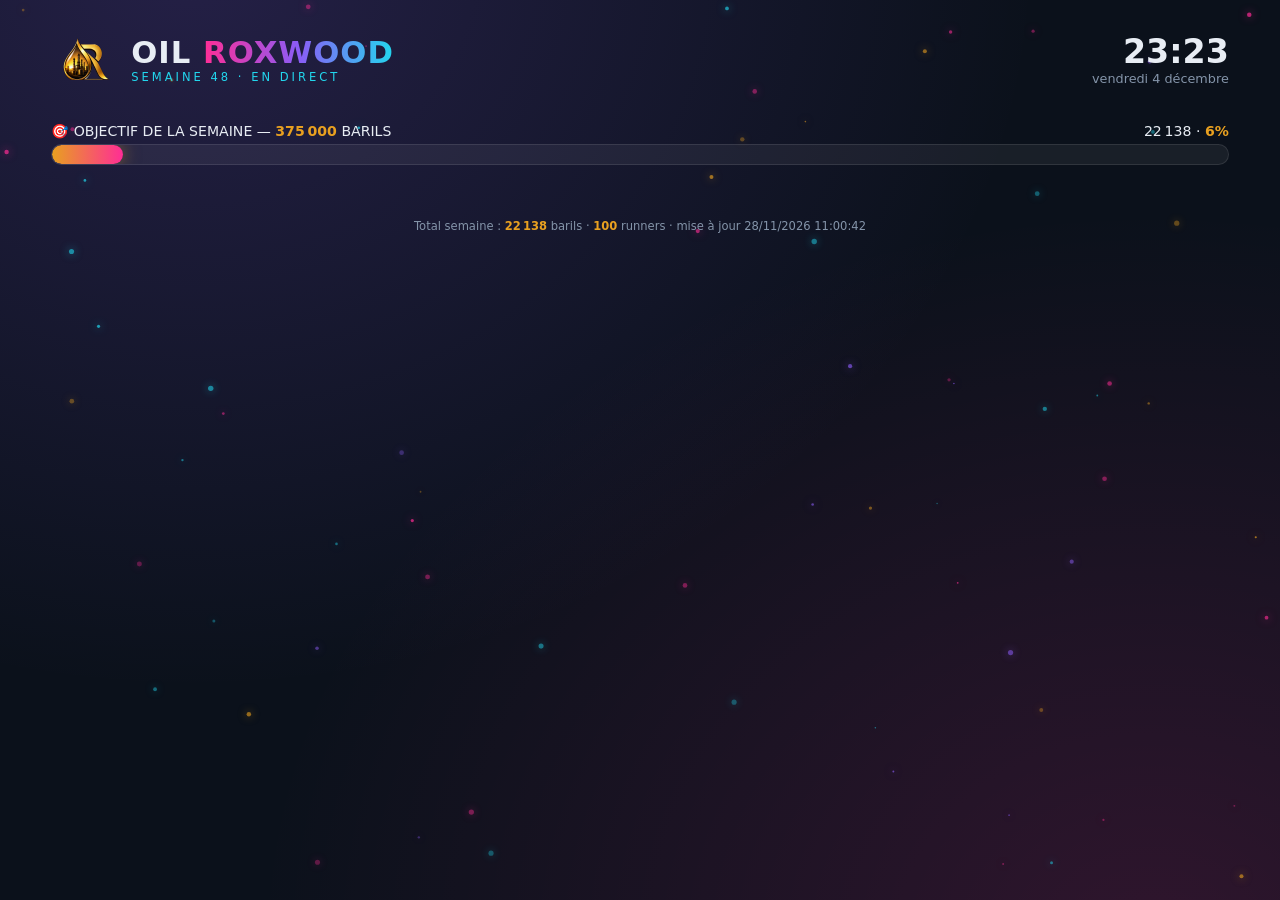
<file: tv.html>
<!DOCTYPE html>
<html lang="fr">
<head>
<meta charset="UTF-8">
<meta name="viewport" content="width=device-width, initial-scale=1.0">
<title>Oil Roxwood — TV du dépôt</title>
<meta name="robots" content="noindex">
<link rel="icon" type="image/png" href="assets/favicon.png?v=2">
<style>
  :root{--bg:#0b111b;--ink:#e8edf4;--muted:#8494a9;--accent:#e8a020;--p:#ff2d95;--c:#22d7ee;--v:#8b5cf6;--green:#3ddc84}
  *{margin:0;padding:0;box-sizing:border-box}
  body{font-family:'Segoe UI',system-ui,sans-serif;color:var(--ink);min-height:100vh;overflow:hidden;
    background:radial-gradient(ellipse at 15% -5%,rgba(139,92,246,.2),transparent 55%),radial-gradient(ellipse at 90% 105%,rgba(255,45,149,.15),transparent 55%),#0b111b}
  #bg{position:fixed;inset:0;z-index:0}
  .wrap{position:relative;z-index:1;padding:3vh 4vw;height:100vh;display:flex;flex-direction:column}
  header{display:flex;align-items:center;justify-content:space-between;margin-bottom:2vh}
  .brand{display:flex;align-items:center;gap:16px}
  .brand img{width:64px;height:64px;object-fit:contain;animation:float 4s ease-in-out infinite}
  @keyframes float{0%,100%{transform:translateY(0)}50%{transform:translateY(-8px)}}
  .brand h1{font-size:2.4vw;letter-spacing:1px}
  .brand h1 b{background:linear-gradient(90deg,var(--p),var(--v),var(--c));-webkit-background-clip:text;background-clip:text;-webkit-text-fill-color:transparent}
  .brand small{display:block;color:var(--c);font-size:.9vw;letter-spacing:3px}
  .clock{text-align:right}
  .clock .t{font-size:2.6vw;font-weight:800}
  .clock .d{color:var(--muted);font-size:1vw}
  .obj{margin:1.5vh 0 1vh}
  .obj .lbl{display:flex;justify-content:space-between;font-size:1.1vw;margin-bottom:.6vh}
  .obj .lbl b{color:var(--accent)}
  .obj .track{height:2.4vh;border-radius:99px;background:rgba(255,255,255,.06);border:1px solid rgba(255,255,255,.1);overflow:hidden}
  .obj .fill{height:100%;border-radius:99px;background:linear-gradient(90deg,var(--accent),var(--p));box-shadow:0 0 18px rgba(232,160,32,.5);transition:width 1s}
  .obj .fill.done{background:linear-gradient(90deg,#2eb872,var(--green));box-shadow:0 0 18px rgba(61,220,132,.6)}
  .podium{display:flex;gap:2vw;align-items:flex-end;justify-content:center;margin:2vh 0 3vh}
  .pod{flex:0 0 22vw;text-align:center;border-radius:16px 16px 0 0;padding:2vh 1vw;display:flex;flex-direction:column;justify-content:flex-end;position:relative}
  .pod .medal{font-size:3vw}
  .pod .name{font-weight:800;font-size:1.5vw;margin-top:.5vh}
  .pod .amt{color:var(--muted);font-size:1vw;margin-top:.3vh}
  .pod1{background:linear-gradient(180deg,rgba(232,160,32,.35),rgba(232,160,32,.05));min-height:26vh;border-top:4px solid var(--accent);box-shadow:0 0 40px rgba(232,160,32,.3)}
  .pod2{background:linear-gradient(180deg,rgba(160,175,195,.25),rgba(160,175,195,.04));min-height:20vh;border-top:4px solid #a8b6c8}
  .pod3{background:linear-gradient(180deg,rgba(190,120,60,.25),rgba(190,120,60,.04));min-height:16vh;border-top:4px solid #c07840}
  .grid{flex:1;display:grid;grid-template-columns:repeat(auto-fill,minmax(20vw,1fr));grid-auto-rows:min-content;gap:1vh 1.5vw;overflow:hidden;align-content:start}
  .row{display:flex;align-items:center;gap:.8vw;background:rgba(20,30,46,.6);border:1px solid rgba(255,255,255,.06);border-radius:10px;padding:1vh 1vw}
  .row .nm{flex:1;font-weight:700;font-size:1vw;white-space:nowrap;overflow:hidden;text-overflow:ellipsis}
  .row .bar{width:6vw;height:8px;background:rgba(255,255,255,.08);border-radius:99px;overflow:hidden}
  .row .bar i{display:block;height:100%;border-radius:99px;background:linear-gradient(90deg,var(--p),var(--accent))}
  .row .bar i.full{background:linear-gradient(90deg,#2eb872,var(--green))}
  .row .pc{font-size:.85vw;color:var(--muted);width:3vw;text-align:right}
  footer{text-align:center;color:var(--muted);font-size:.9vw;margin-top:1vh}
  footer b{color:var(--accent)}
  .empty{text-align:center;color:var(--muted);font-size:1.4vw;margin-top:15vh}
</style>
</head>
<body>
<canvas id="bg"></canvas>
<div class="wrap">
  <header>
    <div class="brand"><img src="assets/logo.png?v=2" alt=""><div><h1>OIL <b>ROXWOOD</b></h1><small id="hdrSem">TABLEAU DE BORD</small></div></div>
    <div class="clock"><div class="t" id="clk"></div><div class="d" id="cdate"></div></div>
  </header>
  <div id="content"><div class="empty">En attente des données… (la direction doit cliquer « 📊 Publier sur le site »)</div></div>
  <footer>Total semaine : <b id="fTot">—</b> barils · <b id="fN">0</b> runners · mise à jour <span id="fMaj">—</span></footer>
</div>
<script>
const F=n=>(n||0).toLocaleString('fr-FR');
const esc=t=>String(t??'').replace(/[<>&]/g,'');
const GR=[{q:3000},{q:3000},{q:5000},{q:6500}];
function clock(){const d=new Date();document.getElementById('clk').textContent=d.toLocaleTimeString('fr-FR',{hour:'2-digit',minute:'2-digit'});document.getElementById('cdate').textContent=d.toLocaleDateString('fr-FR',{weekday:'long',day:'numeric',month:'long'});}
setInterval(clock,1000);clock();

async function load(){
  try{
    const r=await fetch('data/stats-public.json?ts='+Date.now(),{cache:'no-store'});
    const d=await r.json();
    if(!d||!d.runners) return;
    document.getElementById('hdrSem').textContent='SEMAINE '+(d.semaine||'')+' · EN DIRECT';
    document.getElementById('fTot').textContent=F(d.totalBarils);
    document.getElementById('fN').textContent=d.effectif||d.runners.length;
    document.getElementById('fMaj').textContent=d.maj?new Date(d.maj).toLocaleString('fr-FR'):'—';
    const rs=[...d.runners].sort((a,b)=>b.barils-a.barils); // direction incluse dans le classement
    const top=rs.slice(0,3);
    const pod=(r,i)=>r?`<div class="pod pod${i}"><div class="medal">${['🥇','🥈','🥉'][i-1]}</div><div class="name">${esc(r.nom)}</div><div class="amt">${F(r.barils)} barils</div></div>`:'';
    const rows=rs.map(r=>{
      if(r.poste){ return `<div class="row"><span class="nm">${esc(r.nom)} <small style="opacity:.55">· ${esc(r.poste)}</small></span><span class="bar"><i style="width:${r.barils?100:0}%;opacity:.3"></i></span><span class="pc">${F(r.barils)}</span></div>`; }
      const q=r.quota||GR[r.grade]?.q||3000;const pc=Math.min(100,Math.round(r.barils/q*100));
      return `<div class="row"><span class="nm">${esc(r.nom)}</span><span class="bar"><i class="${pc>=100?'full':''}" style="width:${pc}%"></i></span><span class="pc">${pc}%</span></div>`;}).join('');
    let obj='';
    if(d.objectif>0){
      const pc=Math.min(100,Math.round((d.totalBarils||0)/d.objectif*100));
      obj=`<div class="obj"><div class="lbl"><span>🎯 OBJECTIF DE LA SEMAINE — <b>${F(d.objectif)}</b> BARILS</span><span>${F(d.totalBarils)} · <b>${pc}%</b>${pc>=100?' 🎉':''}</span></div>
        <div class="track"><div class="fill ${pc>=100?'done':''}" style="width:${pc}%"></div></div></div>`;
    }
    document.getElementById('content').innerHTML=`
      ${obj}
      <div class="podium">${pod(top[1],2)}${pod(top[0],1)}${pod(top[2],3)}</div>
      <div class="grid">${rows}</div>`;
  }catch(e){}
}
load(); setInterval(load,30000);

/* fond particules néon */
(function(){
  const cv=document.getElementById('bg'),cx=cv.getContext('2d');const R=Math.random;let W,H,P=[];
  const COL=['232,160,32','255,45,149','34,215,238','139,92,246'];
  function rs(){W=cv.width=innerWidth;H=cv.height=innerHeight;const N=Math.min(90,W/18|0);P=Array.from({length:N},()=>({x:R()*W,y:R()*H,vx:(R()-.5)*.4,vy:(R()-.5)*.4,r:R()*2+.7,o:R()*.4+.3,c:COL[R()*COL.length|0]}));}
  addEventListener('resize',rs);rs();
  (function t(){requestAnimationFrame(t);if(document.hidden)return;cx.clearRect(0,0,W,H);
    for(const p of P){p.x+=p.vx;p.y+=p.vy;if(p.x<0)p.x=W;if(p.x>W)p.x=0;if(p.y<0)p.y=H;if(p.y>H)p.y=0;
      cx.shadowColor='rgba('+p.c+',.9)';cx.shadowBlur=8;cx.beginPath();cx.arc(p.x,p.y,p.r,0,7);cx.fillStyle='rgba('+p.c+','+p.o+')';cx.fill();}
    cx.shadowBlur=0;})();
})();
</script>
</body>
</html>
</file>
<file: assets/roxwood-portail.css>
/* OIL ROXWOOD — transition « portes blindées » entre la vitrine et l'espace membre.
   Vitrine : en cliquant sur « Espace membre », deux portes d'acier se ferment, un écran « accès sécurisé » s'affiche.
   Dashboard : les portes (restées fermées) s'ouvrent sur l'écran de connexion. */
#portail{display:none;position:fixed;inset:0;z-index:10000;overflow:hidden;pointer-events:none}
#portail.actif,html.portail-on #portail{display:block;pointer-events:auto}

.portail-porte{position:absolute;top:0;bottom:0;width:50.4%;
  background:
    repeating-linear-gradient(90deg,rgba(255,255,255,.025) 0 2px,transparent 2px 6px),
    linear-gradient(180deg,#121b29 0%,#0a1019 55%,#05080d 100%);
  transition:transform .8s cubic-bezier(.75,0,.2,1);will-change:transform;
  box-shadow:0 0 60px rgba(0,0,0,.7)}
.portail-g{left:0;transform:translateX(-101%)}
.portail-d{right:0;transform:translateX(101%)}
/* le bord où les portes se rejoignent : ruban de chantier */
.portail-porte::after{content:"";position:absolute;top:0;bottom:0;width:18px;
  background:repeating-linear-gradient(135deg,#050403 0 14px,#e8a020 14px 28px)}
.portail-g::after{right:0}.portail-d::after{left:0}
/* rivets */
.portail-porte::before{content:"";position:absolute;inset:18px 34px;border:1px solid rgba(247,196,99,.12);border-radius:6px;
  background:radial-gradient(circle,rgba(247,196,99,.35) 1.5px,transparent 2px) 0 0/72px 72px}

/* état fermé (vitrine pendant le clic, dashboard à l'arrivée) */
#portail.ferme .portail-porte,html.portail-on #portail .portail-porte{transform:none}
/* ouverture (dashboard) */
html.portail-on #portail.ouvre .portail-g{transform:translateX(-101%)}
html.portail-on #portail.ouvre .portail-d{transform:translateX(101%)}

.portail-centre{position:absolute;inset:0;display:flex;flex-direction:column;align-items:center;justify-content:center;gap:20px;
  opacity:0;transition:opacity .35s ease}
#portail.ferme .portail-centre{opacity:1;transition-delay:.7s}
html.portail-on #portail .portail-centre{opacity:1}
html.portail-on #portail.ouvre .portail-centre{opacity:0;transition-delay:0s}

.portail-embleme{position:relative;width:120px;height:120px;display:grid;place-items:center}
.portail-embleme img{width:78px;height:78px;object-fit:contain;filter:drop-shadow(0 4px 22px rgba(240,176,58,.6))}
.portail-embleme::before{content:"";position:absolute;inset:0;border-radius:50%;border:2px solid rgba(247,196,99,.25);
  border-top-color:#f7c463;animation:portailTour 1s linear infinite}
.portail-embleme::after{content:"";position:absolute;inset:10px;border-radius:50%;border:1px dashed rgba(247,196,99,.3);animation:portailTour 4s linear infinite reverse}
@keyframes portailTour{to{transform:rotate(360deg)}}
.portail-titre{font-family:var(--f-display,"Big Shoulders Display",Impact,sans-serif);font-size:26px;font-weight:800;letter-spacing:.2em;text-transform:uppercase;color:#f6efe2}
.portail-titre b{color:#f0b03a}
.portail-sous{font-family:var(--f-mono,ui-monospace,monospace);font-size:11px;letter-spacing:.34em;text-transform:uppercase;color:#d8a85a}
.portail-sous::after{content:"";display:inline-block;width:1.2em;text-align:left;animation:portailPoints 1.1s steps(4) infinite}
@keyframes portailPoints{0%{content:""}25%{content:"."}50%{content:".."}75%{content:"..."}}
/* balayage lumineux */
.portail-scan{position:absolute;left:0;right:0;height:2px;top:0;background:linear-gradient(90deg,transparent,#f7c463,transparent);box-shadow:0 0 18px #f7c463;opacity:0}
#portail.ferme .portail-scan{opacity:.9;animation:portailScan 1.2s ease-in-out .7s infinite}
@keyframes portailScan{from{top:30%}to{top:70%}}

@media (prefers-reduced-motion:reduce){
  #portail,#portail *{transition:none!important;animation:none!important}
}

/* le texte passe devant la bande de chantier centrale : on lui donne un fond pour qu'il reste lisible */
.portail-embleme{background:#0a1019;border-radius:50%}
.portail-titre,.portail-sous{background:#0a1019;padding:7px 24px;border-radius:6px;border:1px solid rgba(247,196,99,.25)}
.portail-sous{padding:5px 18px}
</file>
